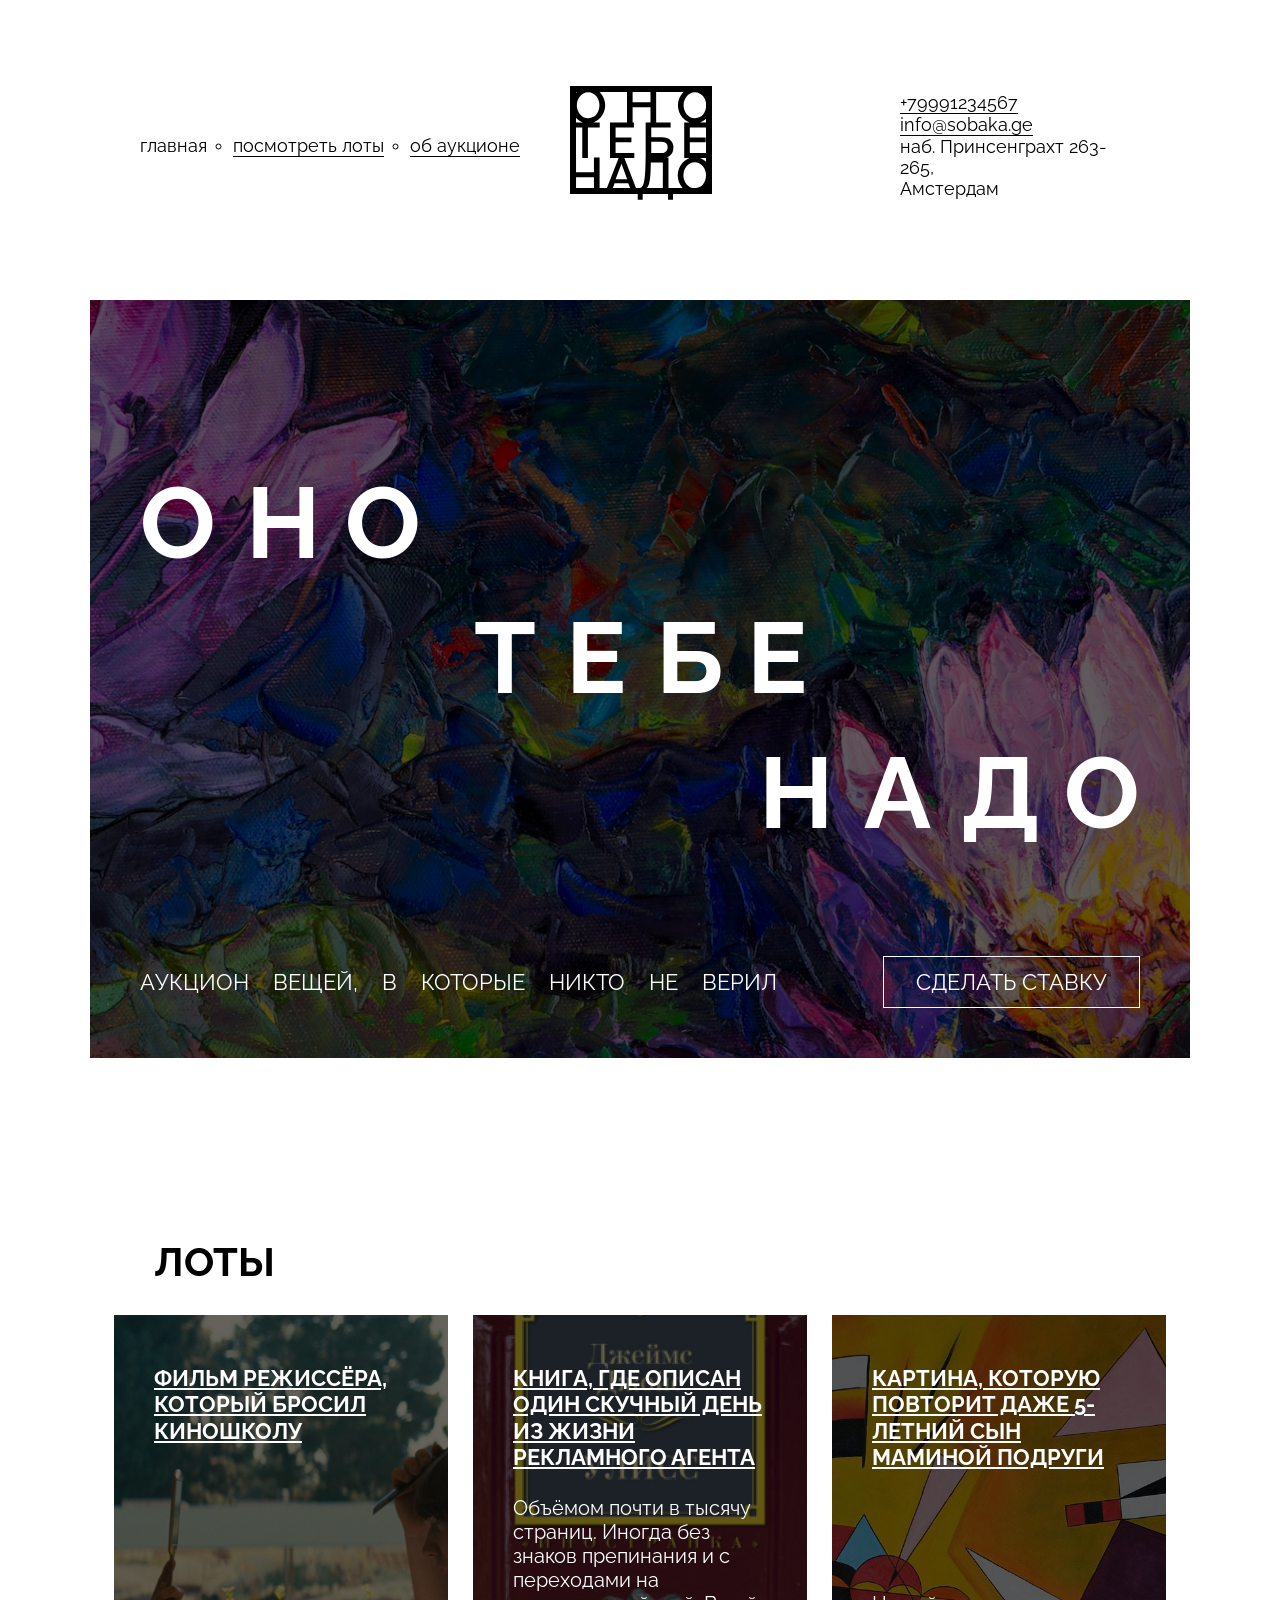
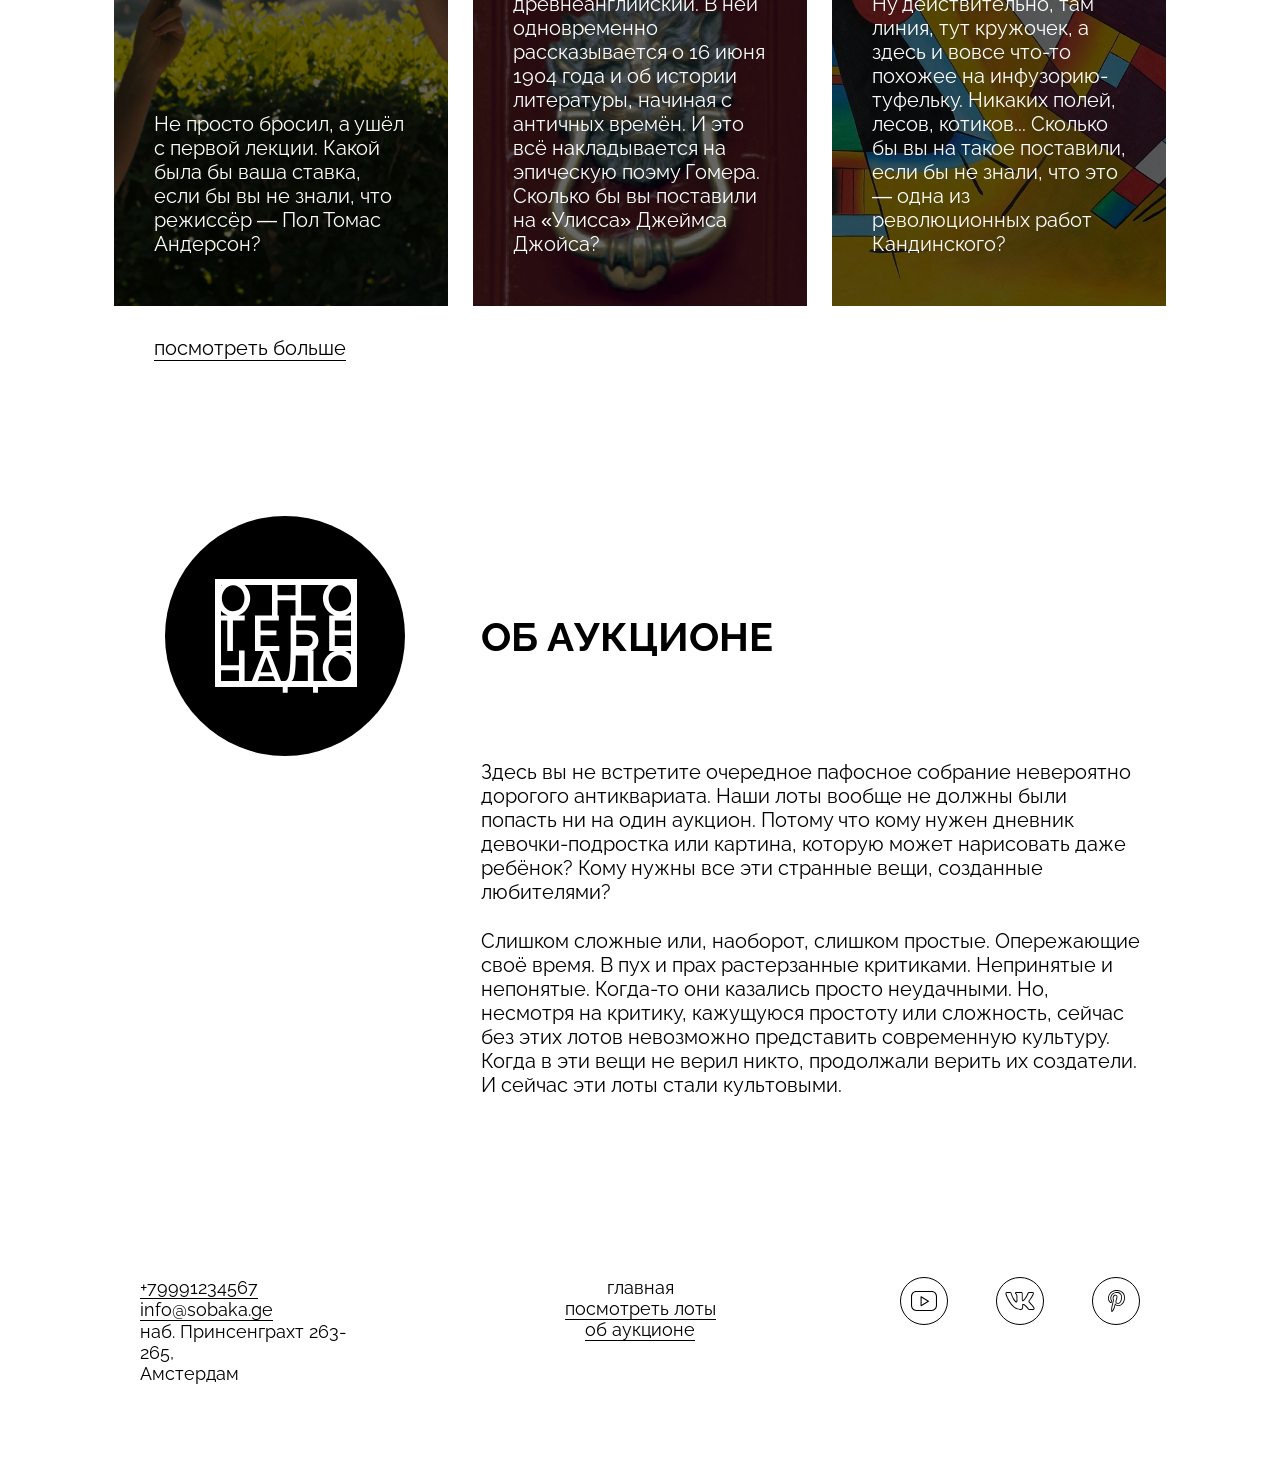
<file: index.html>
<!DOCTYPE html>
<html lang="ru">
  <head>
    <meta charset="UTF-8"/>
    <meta http-equiv="X-UA-Compatible" content="IE=edge" />
    <meta name="viewport" content="width=device-width, initial-scale=1.0"/>
    <title>Оно тебе надо — аукцион вещей, в которые никто не верил</title>
    <link rel="stylesheet" href="./fonts/fonts.css">
    <link rel="stylesheet" href="./styles/global.css">
    <link rel="stylesheet" href="./styles/style.css">
  </head>
  <body>
    <header class="header">
      <nav class="header__menu">
        <ul class="header__links-list">
          <li class="header__links-list-item_no-bullit">
            <a class="header__link" href="#0">главная</a>
          </li>
          <li class="header__links-list-item">
            <a class="header__link link_active" href="#0">посмотреть лоты</a>
          </li>
          <li class="header__links-list-item">
            <a class="header__link link_active" href="#0">об аукционе</a>
          </li>
        </ul>
      </nav>
      <a class="header__logo" href="#0">
        <img class="header__logo-image"
          src="images/logo-black.svg"
          alt="Логотип">
      </a>
      <address class="address header__address">
        <a class="link_active" href="tel:+79991234567">+79991234567</a>
        <a class="link_active" href="mailto:info@sobaka.ge">info@sobaka.ge</a>
        <p>наб. Принсенграхт 263-265,<br />Амстердам</p>
      </address>
    </header>
    <main>
      <section class="cover">
        <div class="overlay"></div>
        <h1 class="cover__title">
          <span class="aligned-text aligned-text_left"> он 
            <span class="remove-spacing">о</span>
          </span>
          <span class="aligned-text aligned-text_center">теб 
            <span class="remove-spacing">е</span>
          </span>
          <span class="aligned-text aligned-text_right">над
            <span class="remove-spacing">о</span> 
          </span>
        </h1>
        <div class="cover__description">
          <p class="cover__description-text">Аукцион вещей, в которые никто не верил</p>
          <button type="button" class="bet-button">Сделать ставку</button>
        </div>
      </section>
      <section class="lots">
        <h2 class="lots__heading">Лоты</h2>
          <ul class="lots__card-list">
            <li class="lots__card-list-item ">
              <a class="card-link" href="#0">
                <article class="card card_type_film">
                  <div class="overlay"></div>
                  <h3 class="card__title">
                    Фильм режиссёра, который бросил киношколу
                  </h3>
                  <p class="card__text">
                    Не просто бросил, а ушёл с первой лекции. Какой была бы ваша
                    ставка, если бы вы не знали, что режиссёр — Пол Томас
                    Андерсон?
                  </p>
                </article>
              </a>
            </li>
            <li>
              <a class="card-link" href="#0">
                <article class="card card_type_book">
                  <div class="overlay"></div>
                  <h3 class="card__title">
                    Книга, где описан один скучный день из жизни рекламного агента
                  </h3>
                  <p class="card__text">
                    Объёмом почти в тысячу страниц. Иногда без знаков препинания и с переходами на древнеанглийский. В ней одновременно рассказывается о 16 июня 1904 года и об истории литературы, начиная с античных времён. И это всё накладывается на эпическую поэму Гомера. Сколько бы вы поставили на «Улисса» Джеймса Джойса?
                  </p>
                </article>
              </a>
            </li>
            <li>
              <a class="card-link" href="#0">
                <article class="card card_type_picture">
                  <div class="overlay"></div>
                  <h3 class="card__title">
                    Картина, которую повторит даже 5-летний сын маминой подруги
                  </h3>
                  <p class="card__text">
                    Ну действительно, там линия, тут кружочек, а здесь и вовсе что-то похожее на инфузорию-туфельку. Никаких полей, лесов, котиков... Сколько бы вы на такое поставили, если бы не знали, что это — одна из революционных работ Кандинского?
                  </p>
                </article>
              </a>
            </li>
          </ul>
          <a class="lots__look-more-link" href="#0">посмотреть больше</a>
      </section>
      <section class="about">
        <div class="about__column">
          <div class="about__logo">
            <img
              class="about__logo-image"
              src="images/logo-white.svg"
              alt="Логотип"
            />
          </div>
        </div>
        <div class="about__column">
          <h2 class="about__title">Об аукционе</h2>
          <div class="about__text">
            <p>
              Здесь вы не встретите очередное пафосное собрание невероятно
              дорогого антиквариата. Наши лоты вообще не должны были попасть ни
              на один аукцион. Потому что кому нужен дневник девочки-подростка
              или картина, которую может нарисовать даже ребёнок? Кому нужны все
              эти странные вещи, созданные любителями?
            </p>
            <p>
              Слишком сложные или, наоборот, слишком простые. Опережающие своё
              время. В пух и прах растерзанные критиками. Непринятые и
              непонятые. Когда-то они казались просто неудачными. Но, несмотря
              на критику, кажущуюся простоту или сложность, сейчас без этих
              лотов невозможно представить современную культуру. Когда в эти
              вещи не верил никто, продолжали верить их создатели. И сейчас эти
              лоты стали культовыми.
            </p>
          </div>
        </div>
      </section>
    </main>
    <footer class="footer">
      <address class="address footer__address">
        <a class="link_active" href="tel:+79991234567">+79991234567</a>
        <a class="link_active" href="mailto:info@sobaka.ge">info@sobaka.ge</a>
        <p>наб. Принсенграхт 263-265,<br />Амстердам</p>
      </address>
      <nav class="footer__menu">
        <ul class="footer__menu-list">
          <li class="footer__menu-list-item">
            <a class="footer__menu-link" href="#0">главная</a>
          </li>
          <li class="footer__menu-list-item">
            <a class="footer__menu-link link_active" href="#0">посмотреть лоты</a>
          </li>
          <li class="footer__menu-list-item">
            <a class="footer__menu-link link_active" href="#0">об аукционе</a>
          </li>
        </ul>
      </nav>
      <ul class="footer__social-list">
        <li class="footer__social-list-item">
          <a href="" class="footer__social-link">
            <img
              class="footer__social-icon"
              src="images/yt.svg"
              alt="Логотип Youtube"
            />
          </a>
        </li>
        <li class="footer__social-list-item">
          <a href="" class="footer__social-link">
            <img
              class="footer__social-icon"
              src="images/vk.svg"
              alt="Логотип VK"
            />
          </a>
        </li>
        <li class="footer__social-list-item">
          <a href="" class="footer__social-link">
            <img
              class="footer__social-icon"
              src="images/pinterest.svg"
              alt="Логотип Pinterest"
            />
          </a>
        </li>
      </ul>
    </footer>
  </body>
</html>
</file>
<file: fonts/fonts.css>
@font-face {
  font-family: Raleway;
  src:
    url(./Raleway-Regular.woff2) format('woff2'),
    url(./Raleway-Regular.woff) format('woff');
  font-weight: normal;
  font-display: swap;
}

@font-face {
  font-family: Raleway;
  src:
    url(./Raleway-Bold.woff2) format('woff2'),
    url(./Raleway-Bold.woff) format('woff');
  font-weight: bold;
  font-display: swap;
}
</file>
<file: styles/global.css>
*,
*::before,
*::after {
  box-sizing: border-box;
}

body {
  width: 1100px;
  margin: 0 auto;
  font-family: Raleway, sans-serif;
}

h1,
h2,
h3,
h4,
h5,
h6,
p,
ul,
ol,
li,
blockquote {
  margin: 0;
  padding: 0;
}

a {
  color: inherit;
}

img {
  width: 100%;
}

button {
  font: inherit;
}
</file>
<file: styles/style.css>
* {
  margin: 0;
  padding: 0;
  box-sizing: border-box;
}

.header {
  display: grid;
  grid-template-columns: 1fr min-content 1fr;
  align-items: center;
  padding: 86px 50px 96px;
}

.header__links-list {
  display: flex;
  gap: 26px;
}

.header__link {
  font-size: 18px;
  font-weight: 400;
  font-family: Raleway, sans-serif;
}

.header__links-list-item {
  list-style: circle;
}

.header__links-list-item_no-bullit {
  list-style: none;
}

.link_active {
  border-bottom: 1px solid rgba(0, 0, 0, 1);
}

.header__logo {
  display: block;
  width: 148px;
}

.address {
  display: flex;
  flex-direction: column;
  font-style:inherit;
  font-size: 18px;
  font-weight: 400;
  font-family: Raleway, sans-serif;
}

.header__address {
  max-width: 240px;
  align-items: flex-start;
  justify-self: end;
}

.cover {
  position: relative;
  min-height: 757px;
  background-image: url(../images/cover.jpg);
  background-repeat: no-repeat;
  background-size: cover;
  padding: 165px 50px 50px;
}

.overlay {
  position: absolute;
  opacity: .6;
  inset: 0;
  z-index: 0;
  background-color: rgba(0,0,0,1);
}

.cover__title {
  position: relative;
  display: flex;
  flex-direction: column;
  gap: 20px;
  color:rgba(255, 255, 255, 1);
  font-weight: bold;
  font-size: 100px;
  line-height: 1.15;
  letter-spacing: 30px;
  text-transform: uppercase;
  z-index: 1;
}

.aligned-text {
  display: block;
}

.aligned-text_left {
  text-align: left;
}

.aligned-text_center {
  text-align: center;
}

.aligned-text_right {
  text-align: right;
  letter-spacing: 30px;
}

.remove-spacing {
  letter-spacing: normal;
  margin-left: -.6em;
}

.cover__description {
  position: relative;
  z-index: 1;
  display: flex;
  justify-content: space-between;
  align-items: center;
  gap: 78px;
  padding: 106px 0 0;
}

.cover__description-text {
  color: rgba(255, 255, 255, 1);
  font-size: 22px;
  line-height: 28px;
  font-family: 'Raleway', sans-serif;
  text-transform: uppercase;
  word-spacing: 18px;
}

.bet-button {
  background-color: transparent;
  border: 1px solid rgba(255, 255, 255, 1);
  padding: 12px 32px;
  font-family: 'Raleway', sans-serif;
  font-weight: normal;
  font-size: 22px;
  color: rgba(255, 255, 255, 1);
  text-transform: uppercase;
}
.lots {
  margin: 180px 24px 0 24px;
}

.lots__heading {
  padding: 0 0 30px 40px;
  font-weight: bold;
  font-size: 40px;
  text-transform: uppercase;
}

.lots__card-list {
  display: grid;
  grid-template-columns: 1fr 1fr 1fr;
  gap: 25px;
  list-style: none;
}

.lost__card-list-item {
  width: 334px;
  min-height: 596px;
}

.card-link {
  display: block;
  height: 100%;
}

.card {
  position: relative;
  display: flex;
  flex-direction: column;
  justify-content: space-between;
  gap: 25px;
  width: auto;
  height: 100%;
  padding: 50px 40px;
  flex-wrap: wrap;
  z-index: 1;
  background-size: cover;
  background-position: center;
}

.card_type_film {
  background-image: url(../images/card-lot-01.jpg);
}

.card_type_book {
  background-image: url(../images/card-lot-02.jpg);
}

.card_type_picture {
  background-image: url(../images/card-lot-03.jpg);
}

.card__title {
  position: relative;
  z-index: 1;
  color: #FFF;
  font-weight: bold;
  font-size: 22px;
  line-height: 1.2;
  text-transform: uppercase;
  text-decoration: underline;
}

.card__text {
  position: relative;
  z-index: 1;
  color: #FFF;
  font-size: 20px;
  line-height: 1.2;
}

.lots__look-more-link {
  display: block;
  width: fit-content;
  margin: 30px 0 0 40px;
  font-size: 20px;
  text-underline-position: under;
  border-bottom: 1px solid rgba(0, 0, 0, 1);
}
a:not(:visited) {
  text-decoration: none;
}

.about {
  display: grid;
  grid-template-columns: 1fr 2fr;
  gap: 25px;
  margin: 120px 24px 0;
  min-height: 449px;
}

.about__column {
  justify-self: center;
}

.about__logo {
  display: flex;
  width: 240px;
  height: 240px;
  border-radius: 50%;
  background-color: rgba(0, 0, 0, 1);
  justify-content: center;
  align-items: center;
  margin: 35px 47px 35px 47px;
}

.about__logo-image {
  width: 148px;
  height: 114px;
}

.about__title {
  font-weight: 700;
  font-size: 40px;
  line-height: 1;
  text-transform: uppercase;
  margin-top: 136px;
}

.about__text {
  display: flex;
  flex-direction: column;
  gap: 25px;
  margin-top: 103px;
  padding-right: 24px;
  font-size: 20px;
  line-height: 24px;
  font-weight: 400;
}

.footer {
  display: flex;
  justify-content: space-between;
  margin-top: 180px;
  padding: 0 50px 82px 50px;
}

.footer__menu-list {
  text-align: center;
  list-style: none;
}

.footer__menu-link {
  font-size: 18px;
  font-weight: 400;
  font-family: Raleway, sans-serif;
}

.footer__social-list {
  display: flex;
  gap: 48px;
  list-style: none;
}

.footer__social-icon {
  width: 48px;
  height: 48px;
  border: 1px;
}
.footer__address {
  max-width: 240px;
  align-items: flex-start;
  justify-self: start;
}
</file>
